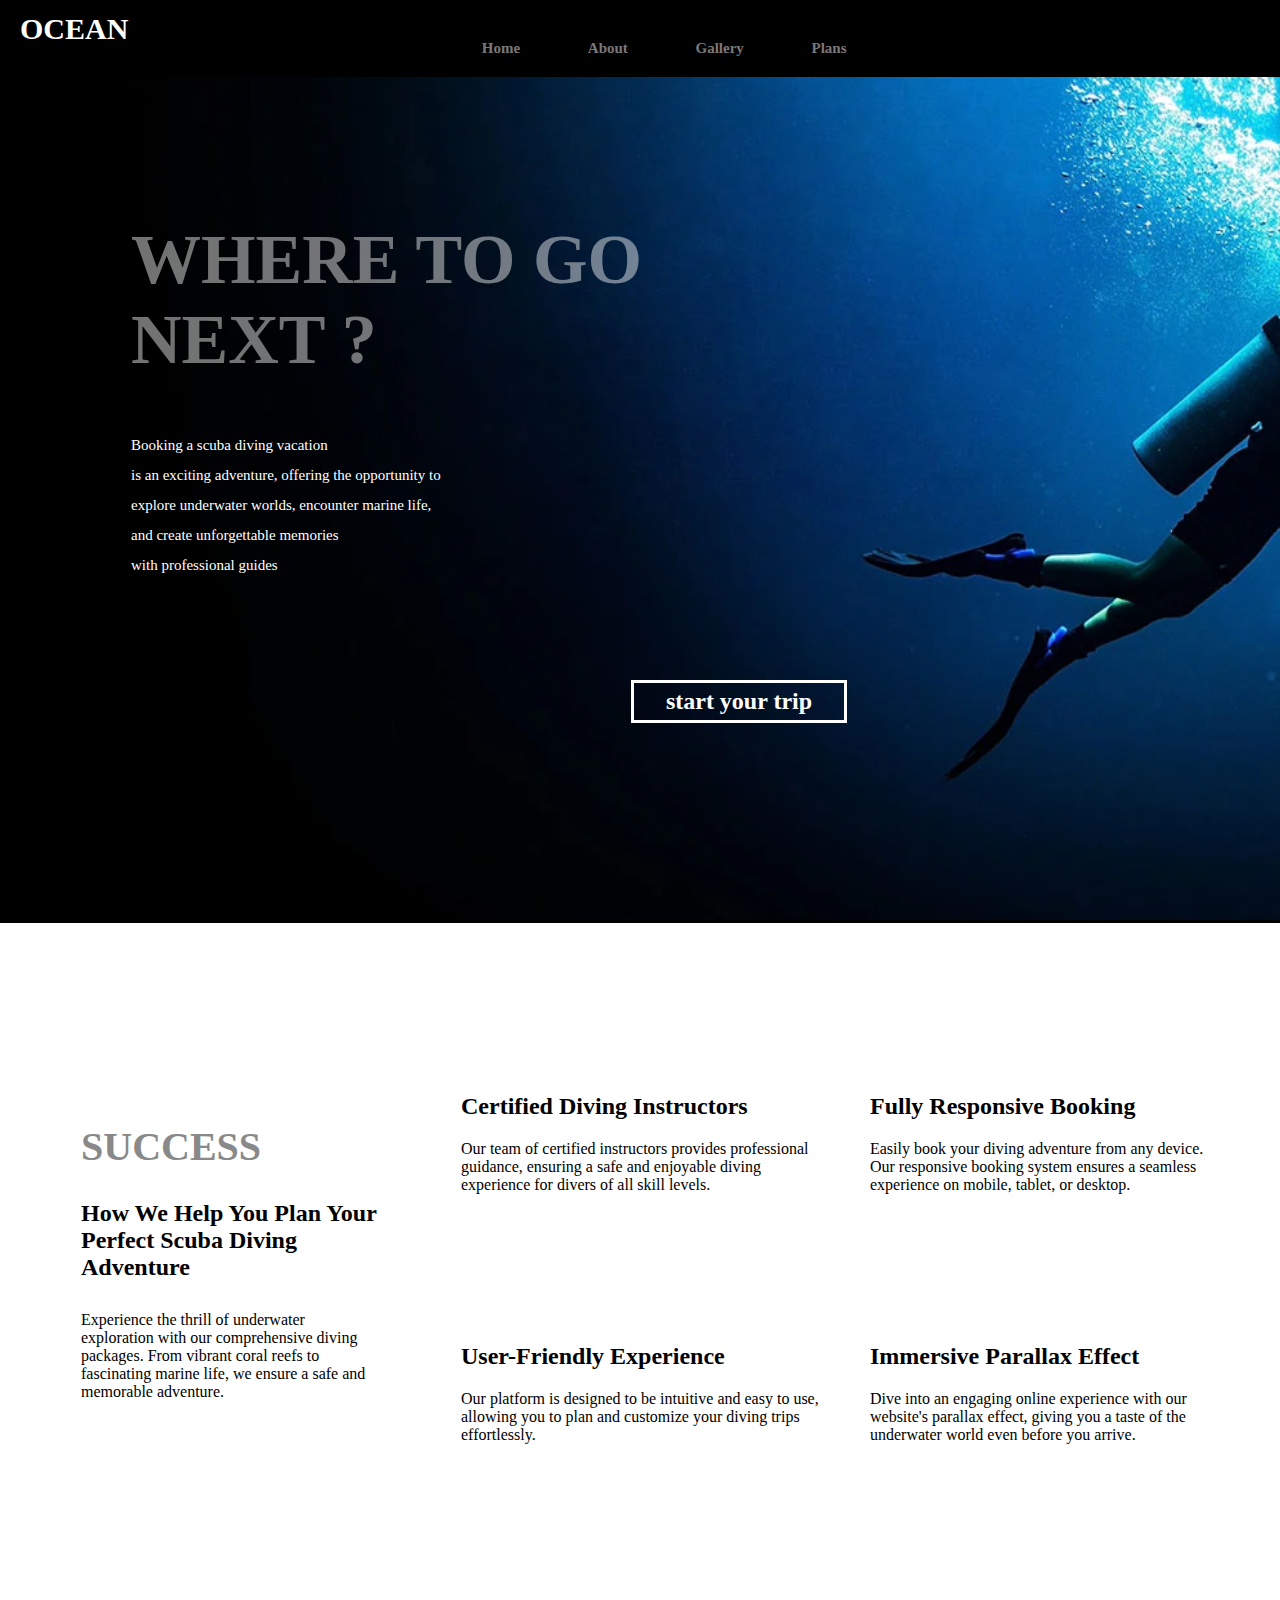
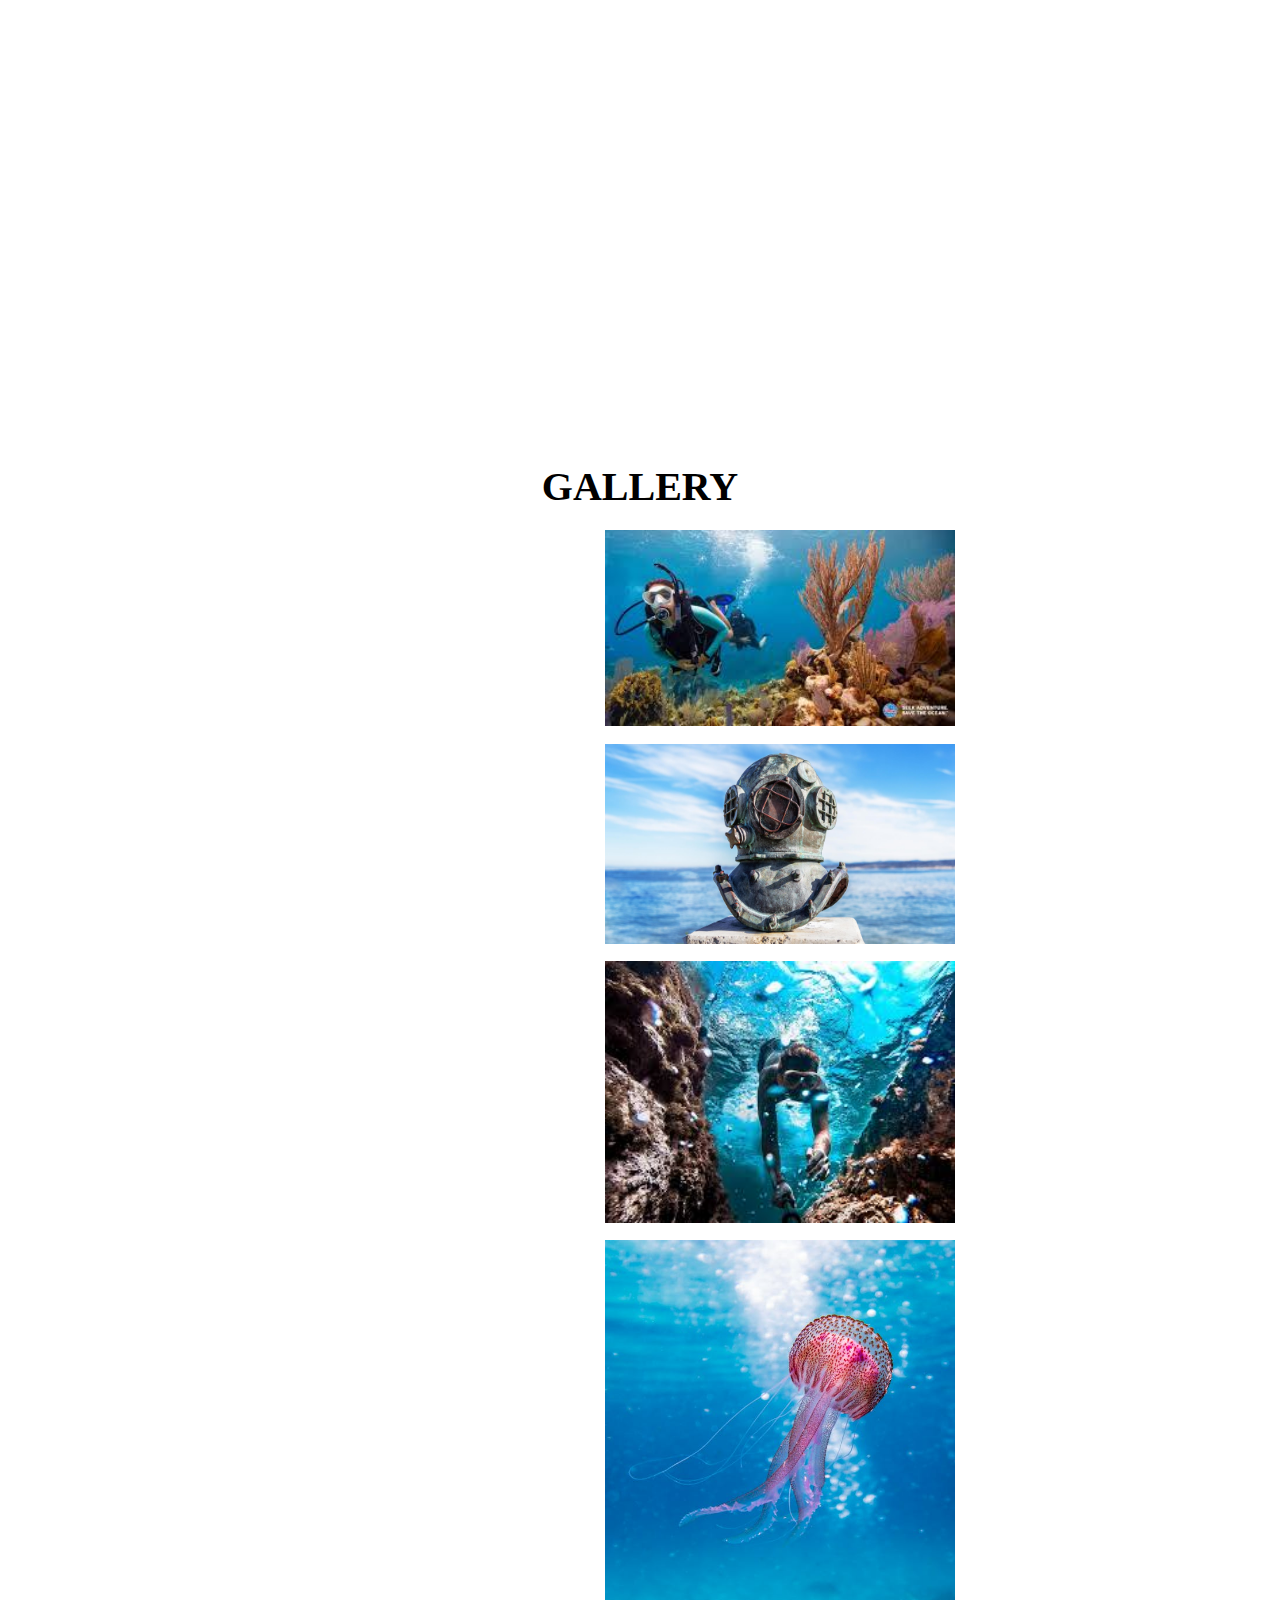
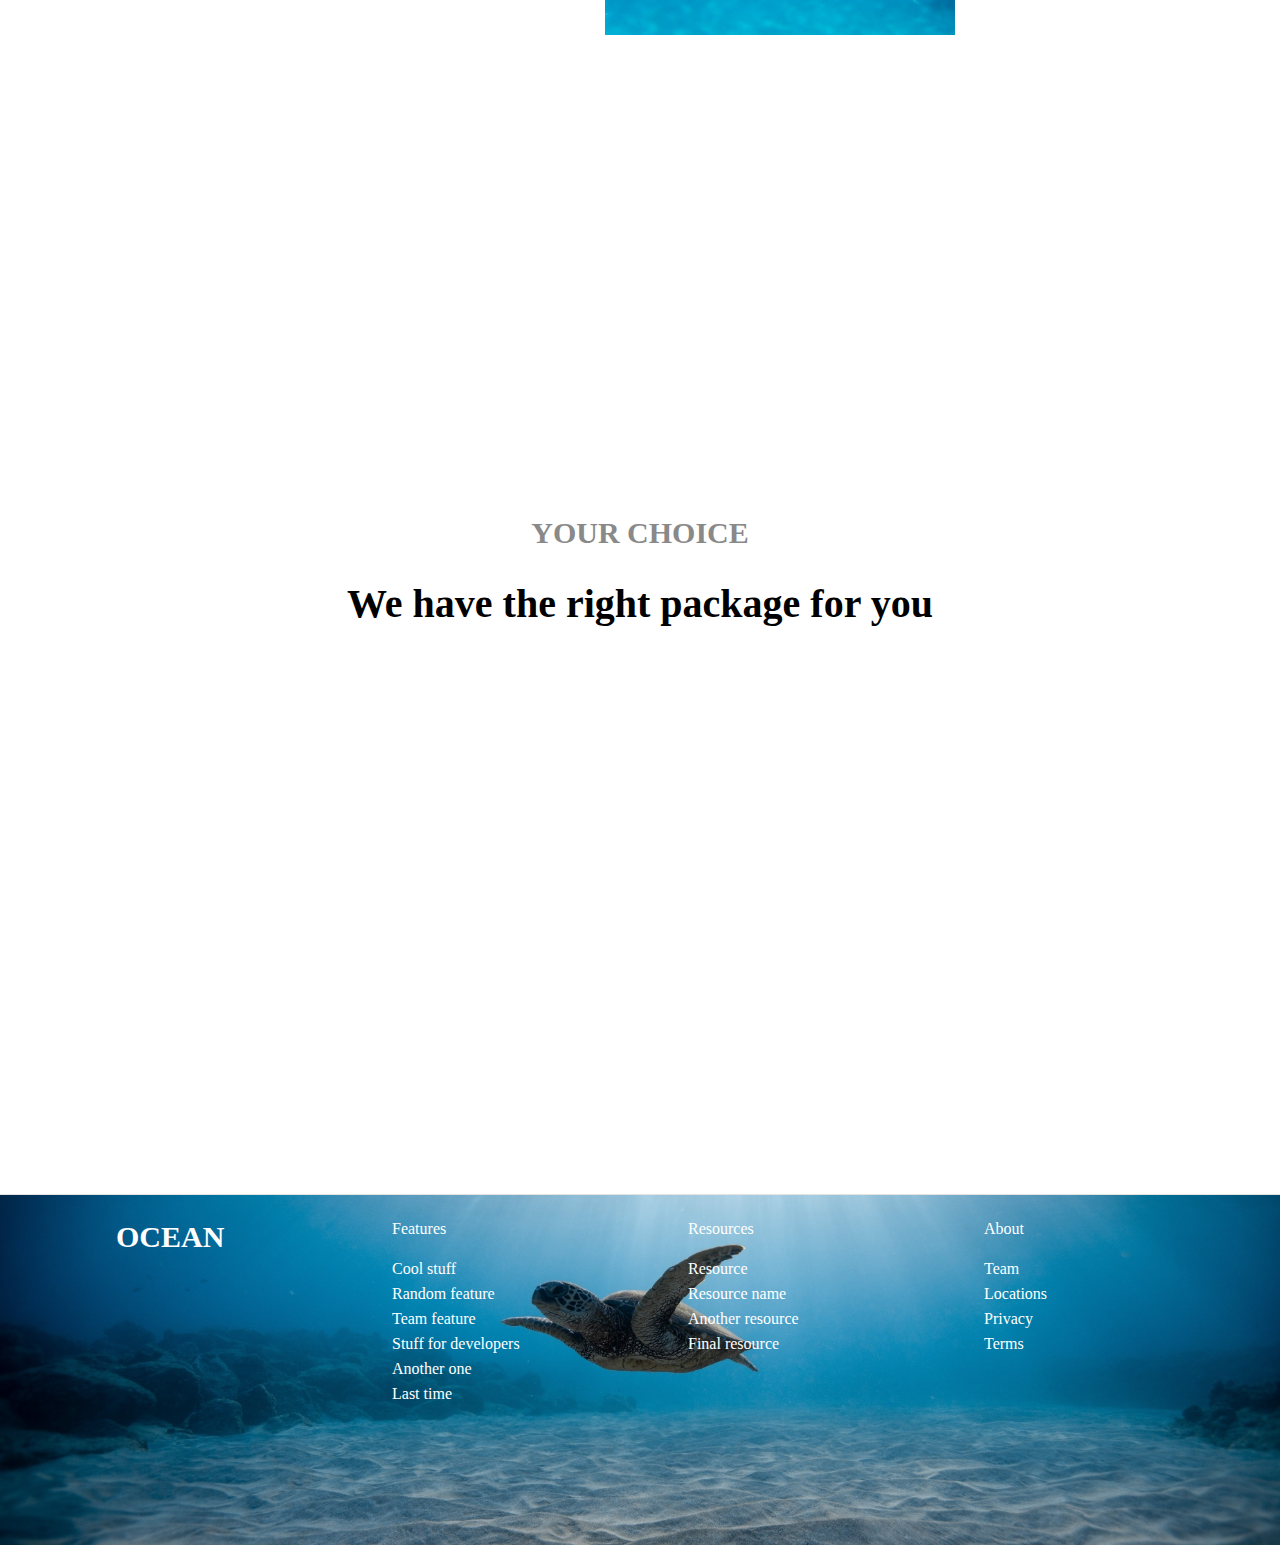
<file: index.html>
<!DOCTYPE html>
<html lang="en">
<head>
    <meta charset="UTF-8">
    <meta name="viewport" content="width=device-width, initial-scale=1.0">
    <link rel="stylesheet" href="./ocean.css">
    <link rel="stylesheet" href="https://cdnjs.cloudflare.com/ajax/libs/font-awesome/6.5.2/css/all.min.css" integrity="sha512-SnH5WK+bZxgPHs44uWIX+LLJAJ9/2PkPKZ5QiAj6Ta86w+fsb2TkcmfRyVX3pBnMFcV7oQPJkl9QevSCWr3W6A==" crossorigin="anonymous" referrerpolicy="no-referrer" />
    <!-- fontstyles link -->
    <link rel="preconnect" href="https://fonts.googleapis.com">
    <link rel="preconnect" href="https://fonts.gstatic.com" crossorigin>
    <link href="https://fonts.googleapis.com/css2?family=Baskervville+SC&family=Oldenburg&family=Playwrite+GB+S:ital,wght@0,100..400;1,100..400&display=swap" rel="stylesheet">
   <link rel="stylesheet" href="https://cdnjs.cloudflare.com/ajax/libs/animate.css/4.1.1/animate.min.css">
   <!--  aos animation  -->
   <link href="https://unpkg.com/aos@2.3.1/dist/aos.css" rel="stylesheet">

    <title>Document</title>
</head>
<body>
    <!-- ----header------ -->
    <section id="header">
        <h1 id="headerdhead">OCEAN</h1>
        <div class="links">
            <h2 class="linkitem"><a class="linkitem" href="#part2">Home</a> </h2>
            <h2 class="linkitem"><a class="linkitem" href="#part3">About</a> </h2>
            <h2 class="linkitem"><a class="linkitem" href="#gallery">Gallery</a> </h2>
            <!-- <h2 class="linkitem"><a href="">Services</a> </h2> -->
            <h2 class="linkitem"><a class="linkitem" href="#part5">Plans</a> </h2>
        </div>
        <div class="icons">
            <div class="facebook icon">
               <a href=""><i class="fa-brands fa-facebook-f brands"></i></a>
    
            </div> 
            <div class="whatsapp icon">
               <a href=""><i class="fa-brands fa-whatsapp brands"></i></a>
    
            </div>
            <div class="twitter icon">
               <a href=""><i class="fa-brands fa-twitter brands"></i></a>
    
            </div>
            <div class="xtwitter icon">
               <a href=""><i class="fa-brands fa-x-twitter brands"></i></a>
    
            </div>
    </section>
    <!-- ------------part2---------------------- -->
     <section id="part2">
        
    <div class="part2cont">
        <h1 class="part2head">WHERE TO GO  <br>NEXT ?</h1>
        <h6 class="part2para">Booking a scuba diving vacation <br> is an exciting adventure, offering the opportunity to explore underwater worlds, encounter marine life, <br>and create unforgettable memories <br> with professional guides </h6>
        
       <h2 class="buton"><a class="butonlink" href="http://" target="_blank" rel="noopener noreferrer">
            start your trip 
        </a>
       </h2> 
    </div>
    
     </section>
    
     <!-- ------------part3---------------------- -->
      <section id="part3">
        <div class="part3first">
            <h1 class="part3head1">SUCCESS</h1>
            <h2 class="part3head2">How We Help You Plan Your Perfect Scuba Diving Adventure</h2>
            <p class="part3para">
                Experience the thrill of underwater exploration with our comprehensive diving packages. From vibrant coral reefs to fascinating marine life, we ensure a safe and memorable adventure.
            </p>
            </div>
        <div class="part3second">
    
            <div class="smalldiv">
                <h1 class="part3icon"><i class="fa-solid fa-person-swimming"></i></h1>
                <h2 class="smalldivhead">Certified Diving Instructors </h2>
            <p>
                Our team of certified instructors provides professional guidance, ensuring a safe and enjoyable diving experience for divers of all skill levels.
            </p>
            </div>
            <div class="smalldiv">
                <h1 class="part3icon"><i class="fa-solid fa-sack-dollar"></i></h1>
                <h2 class="smalldivhead">Fully Responsive Booking</h2>
            <p>
                Easily book your diving adventure from any device. Our responsive booking system ensures a seamless experience on mobile, tablet, or desktop.        </p>
            </div>
            <div class="smalldiv">
                <h1 class="part3icon"><i class="fa-solid fa-user-group"></i></h1>
                <h2 class="smalldivhead">User-Friendly Experience</h2>
            <p>
                Our platform is designed to be intuitive and easy to use, allowing you to plan and customize your diving trips effortlessly.        </p>
            </div>
            <div class="smalldiv">
                <h1 class="part3icon"><i class="fa-solid fa-bolt-lightning"></i></h1>
                <h2 class="smalldivhead">Immersive Parallax Effect</h2>
            <p>
                Dive into an engaging online experience with our website's parallax effect, giving you a taste of the underwater world even before you arrive.        </p>
            </div>
        </div>
    </section>
    
    <!-- --------------part4-------------------------------->
<!--     
    <section id="part4">
    <div  data-aos="fade-right" class="part4pic">
        <img class="part4image" src="./images/images.jpeg" alt="">
    </div>
    <div class="part4pic">
        <img  class="part4image" src="./images/images (1).jpeg" alt="">
    </div>
    <div data-aos="fade-left"class="part4pic">
        <img class="part4image" src="./images/images (2).jpeg" alt="">
    </div>
    <div  data-aos="fade-right"class="part4pic">
        <img class="part4image" src="./images/images (3).jpeg" alt="">
    </div>
    <div class="part4pic">
        <img class="part4image" src="./images/helmet.jpg" alt="">
    </div>
    <div data-aos="fade-left"class="part4pic">
        <img class="part4image" src="./images/download.jpeg" alt="">
    </div>
    <div data-aos="fade-left"class="part4pic">
        <img class="part4image" src="./images/scuba-diving.webp" alt="">
    </div>
    <div class="part4pic">
        <img class="part4image" src="./images/turtle and man.jpeg" alt="">
    </div>
    <div data-aos="fade-left"class="part4pic">
        <img class="part4image" src="./images/underwater-life-turtle.jpg" alt="">
    </div>
    </section> -->


<!-- Gallery -->
<section id="gallery">
    <div class="gal-heading">
        <h1>GALLERY</h1>
    </div>
    <!-- /* photos in gird mode 💀😁*/ -->
    <div class="galleryphotos">
        <div data-aos="fade-right" ><img class="img-g" src="./images/beautiful-beach-aerial-view-sea.jpg" alt="no image"></div>
        <div><img class="img-g" src="./images/download.jpeg" alt="no image"></div>
        <div data-aos="fade-left"><img class="img-g" src="./images/girl underwater.jpeg" alt="no image"></div>
        <div data-aos="fade-right" ><img class="img-g img3" src="./images/images (4).jpeg" alt="no image"></div>

        <div><img class="img-g imgk" src="./images/helmet.jpg" alt="no image"></div>
        <div data-aos="fade-left"><img class="img-g img5" src="./images/IgMIon3-free-scuba-diving-wallpaper.jpg" alt="no image"></div>
        <div data-aos="fade-right" ><img class="img-g img1" src="./images/images (1).jpeg" alt="no image"></div>

        <div><img class="img-g img8" src="./images/images (2).jpeg" alt="no image"></div>
        <div data-aos="fade-left"><img class="img-g img2" src="./images/images (3).jpeg" alt="no image"></div>
        <div data-aos="fade-right" ><img class="img-g img4" src="./images/images.jpeg" alt="no image"></div>
        <div><img class="img-g img51" src="./images/jellyfish.jpeg" alt="no image"></div>

        <div  data-aos="fade-up"><img class="img-g img52" src="./images/man uncer the water.jpg" alt="no image"></div>
        <div  data-aos="fade-up"><img class="img-g img6" src="./images/pexels-photo-3266821.webp" alt="no image"></div>

        <div  data-aos="fade-up"><img class="img-g img7" src="./images/scuba-diving.webp" alt="no image"></div>
        <!-- <div><img class="img-g" src="./images/turtle and man.jpeg" alt="no image"></div> -->
        
    </div>
      </section>




    <!-- --------------part5--------------------------- -->
     <section id="part5">
        <div class="part5first">
            <h1 class="part5head1">YOUR CHOICE</h1>
                <h2 class="part5head2" >We have the right package for you</h2>
        </div>
        <div class="paymentmode">
            <div class="payment1" 
            data-aos="fade-up"  data-aos-duration="3000">
                <h1 class="name">PERSONAL <br> <span class="blurtext">The standard verson</span> </h1>
                    <h2 class="amount"><b>$19 <br></b><span class="blurtext">lorem ipzum dolor sit amet consteuer adpilising </span></h2>
                   <ul class="part5list">
                    <li>5 Downloads</li>
                    <li>2 Extensions</li>
                    <li>Tutorials Support</li>
                    <li>1 year free updates</li>
                   </ul>
                   <button class="paybutton">   BUY TODAY   </button>
            </div>
            <div class="payment1"  data-aos="fade-up"  data-aos-duration="5000">
                <h1 class="name">STUDENT <br> <span class="blurtext">Most popular verson</span> </h1>
                <h2 class="amount centeramount"><b>$29 <br></b><span class="blurtext centerblurtext">lorem ipzum dolor sit amet consteuer adpilising </span></h2>
               <ul class="part5list">
                <li>15 Downloads</li>
                <li>5 Extension </li>
                <li>Tutorials with File</li>
                <li>2 years free updates</li>
               </ul>
               <button class="paybutton">   BUY TODAY   </button>
            </div>
            <div class="payment1"  data-aos="fade-up"  data-aos-duration="2000">
                <h1 class="name">BUSINESS <br> <span class="blurtext">The whole team</span> </h1>
                <h2 class="amount"><b>$49 <br></b><span class="blurtext">lorem ipzum dolor sit amet consteuer adpilising </span></h2>
               <ul class="part5list" >
                <li>Unlimited Downloads </li>
                <li>Unlimited Extensions </li>
                <li>HD Video Tutorials </li>
                <li>Lifetime free update </li>
               </ul>
               <button class="paybutton">   BUY TODAY   </button>
            </div>
        </div>
     </section>
     <!-- -------------------footer-------------------- -->
      <!-- <section id="footer"> -->
        <div class="parent">
                <div class="child">
                  <h1 id="headerdhead">OCEAN</h1> 

                </div>
                <div class="child">
                    Features <br><br>
                    <a class="ftr" href="">Cool stuff</a>
                    <a class="ftr" href=""> Random feature</a>
                    <a class="ftr" href="">Team feature</a>
                    <a class="ftr" href="">Stuff for developers</a>
                    <a class="ftr" href="">Another one</a>
                    <a class="ftr" href="">Last time</a>
                </div>
                <div class="child">
                    Resources <br><br>
                    <a class="ftr" href="">Resource</a>
                    <a class="ftr" href="">Resource name</a>
                    <a class="ftr" href="">Another resource</a>
                    <a class="ftr" href="">Final resource</a>
                </div>
                <div class="child">
                    About <br><br>
                    <a class="ftr" href="">Team </a>
                    <a class="ftr" href="">Locations </a>
                    <a class="ftr" href="">Privacy</a>
                    <a class="ftr" href="">Terms</a>
                </div>
            </div>
      <!-- </section> -->
</body>
<script src="https://unpkg.com/aos@2.3.1/dist/aos.js"></script>
<script>
    AOS.init();
  </script>
</html>
</file>
<file: ocean.css>
*{
    margin: 0px;
    padding: 0px;
}


/* -----------------header-------------------- */
#header{
    display: flex;
    justify-content: space-between;
    align-items: center;
    background-color: rgb(0, 0, 0);
    padding-bottom: 20px;
    position: sticky;
    top: 0;
    width: 100%;
    z-index: 20;
    

}
#headerdhead{
    font-family: "Playwrite HU", cursive;
    color: white;
    margin-left: 20px;
    font-size: 30px;
    font-weight: 400px;
    
}
.links{
    display: flex;
    justify-content: space-evenly;
    font-size: 10px;
    padding-top: 40px;
    width: 500px;
}
.linkitem{
    font-size: 15px;
    color: rgba(255, 255, 255, 0.486);
    text-decoration: none;

    

}
.icons{
    display: flex;
    
}
.icon{
    font-size: 30px;
    padding: 10px;

}
.brands{
    color: white;
}
/* ------------------part2------------------- */
#part2{
    margin-top: -60px;
    background-image: url(./images/scuba-diving.webp);
    height: 100vh;
    background-repeat: no-repeat;
    width: 100%;
    background-size: cover;
        border: solid;

}
.part2cont{
    margin-left: 10%;
    padding-top: 100px;
    width: 50%;
    color: white;

}
.part2head{
    font-family: "Roboto Slab", serif;
    font-size: 70px;
    padding-top: 100px;
    color: rgba(255, 255, 255, 0.447);
}
.part2para{
    width: 50%;
    padding-top: 50px;
    font-size: 15px;
    line-height: 30px;
    text-align: left;
    font-weight: 100;
}
.buton{
    margin-left: 500px;
    width: 200px;
    margin-top: 100px;
    padding: 5px;
    border: solid white;
    text-align: center;
}
.butonlink{
    text-decoration: none;
    color: white;

}
/* --------------part3--------------------------*/
#part3{
    padding-top: 150px;
    width: 100%;
    height: 100vh;
    display: flex;
    justify-content: center;


}
.part3first{
    width: 300px;
    height: 100%;
    margin-left: 30px;
}
.part3second{
    margin-left: 80px;
    width: 60%;
    display: grid;
    grid-template-columns: auto auto;
    grid-template-rows: 200px ;
    gap: 50px;

}
.part3head1{
    margin-bottom: 30px;
    margin-top: 50px;
    font-size: 40px;
    color: rgb(137, 137, 137);

    
}
.part3head2{
    margin-bottom: 30px;
    text-align: left;
}
.part3icon{
font-size: 50px;
margin-bottom: 20px;
}
.smalldivhead{
    margin-bottom: 20px;
}



/* ---------------------part4--------------------------- */
/* #part4{
    padding-top: 20px;
    width: 100%;
    height: 100vh;
    display: grid;
    grid-template-columns:  repeat(3,30%);
    grid-template-rows: repeat(3,250px) ;
    gap: 10px;
background-color: black;
} */
/* .part4image{
    width: 100%;
    height: auto;
    margin: auto;
} */


/* <!-- Gallery --> */
#gallery{
    padding-top: -100px;
    padding: 70px;
}
.gal-heading{  
    font-family: "Playwrite AR", cursive;

    text-align: center;
    padding: 20px;
    font-size: 20px;
    
}
.galleryphotos{
    display: grid;
        /* align-items: center; */
    margin-left: 170px;
    grid-template-columns: 350px 350px 350px;
    gap: 15px;
}
.img-g{
    width: 350px;
    /* align-items: center; */
    /* height: 250px; */
    /* border-radius: 10px; */

}
.imgk{
    margin-top: -85px;
    height: 200px;

}
.img5{
    /* margin-top: -392px; */
}
.img1{
    margin-top: -90px;
}
.img2{
    /* margin-top: -20%; */
}
.img3{
    margin-top: -20px;
}
.img4{
    /* margin-top: -110px; */
}
.img51{
    margin-top: -150px;
}
.img52{
    margin-top: -30px;
    margin-bottom: -100px;
}
.img6{
    margin-top: -67%;
    height: 365px;
    height: 318px;
}
.img7{
    margin-top: -250px;
    height: 383px;
height: 333px;
}
.img8{
    margin-top: -150px;
}

/* -----------------------part5---------------------- */
#part5{
    margin-top: 40px;
    width: 100%;
    margin-bottom: 50px;
}
.part5head1{
    color: rgb(137, 137, 137);

    width: 100%;
    text-align: center;
    font-size: 30px;
}
.part5head2{
    font-family: "Playwrite AR", cursive;
    padding-bottom: 20px;
    margin-top: 30px;
    width: 100%;
    text-align: center;
    font-size: 40px;
}
.paymentmode{
    display: flex;
    margin-top: 30px;
    text-align: center;
    justify-content: space-evenly; 
    width: 100%;
}
.blurtext{
    font-size: 15px;
    color: rgb(137, 137, 137);
}
.payment1{
    padding-top: 20px;
    width: 20%;
    box-shadow: 0 4px 8px 0 rgba(0, 0, 0, 0.2), 0 6px 20px 0 rgba(0, 0, 0, 0.19);
    padding-bottom: 20px;

}
.part5list {
    list-style: none;
    line-height: 2;
    margin-bottom: 40px;
}
.amount{
    padding: 20px 20px 20px 20px;
    background-color:  rgb(220, 216, 216);
    font-size: 30px;
    font-weight: 100;
}
.centeramount{
    background-color: rgb(65, 128, 237);
}
.centerblurtext{
    color: white;
}
li{
    border-bottom: solid 1px  rgb(204, 204, 204) ;

}
.paybutton{
    padding :10px 20px 10px 20px; 
}
/* --------------------footer--------------------- */

.parent{
    background-image: url(./images/underwater-life-turtle.jpg);
    background-size: cover;
    background-color: rgb(255, 255, 255);
    width: 100%;
    height: 350px;
    display: flex;
    flex-direction: row;
    justify-content:space-evenly;
    align-items: center;
    margin-top: 40px;
    border-top: solid 1px rgb(228, 227, 227);
}
.child{
    width: 200px;
    height: 300px;
    display: flex;
    flex-direction: column;
    color: white;
}
.ftr{
    text-decoration: none;
    color: white;
    line-height: 25px;
}


/* ---------------animation ------------------------ */
.payment1:hover{
    border: solid  rgb(242, 167, 54)4px;
    /* background-image: linear-gradient(to bottom ,rgb(255, 255, 255),rgb(79, 76, 247)); */
}

/* ----------------------scrollbar------------------- */
::-webkit-scrollbar{
    width: 10px;
    border-radius: 10px;
}
::-webkit-scrollbar-track{
    background-color: rgb(243, 243, 243);
} 
::-webkit-scrollbar-thumb{
    background-color: rgba(85, 130, 183, 0.622);
    border-radius: 20px;
} 
/* --------------smooth scrolll------------- */
html{
    scroll-behavior:smooth ;
}
</file>
